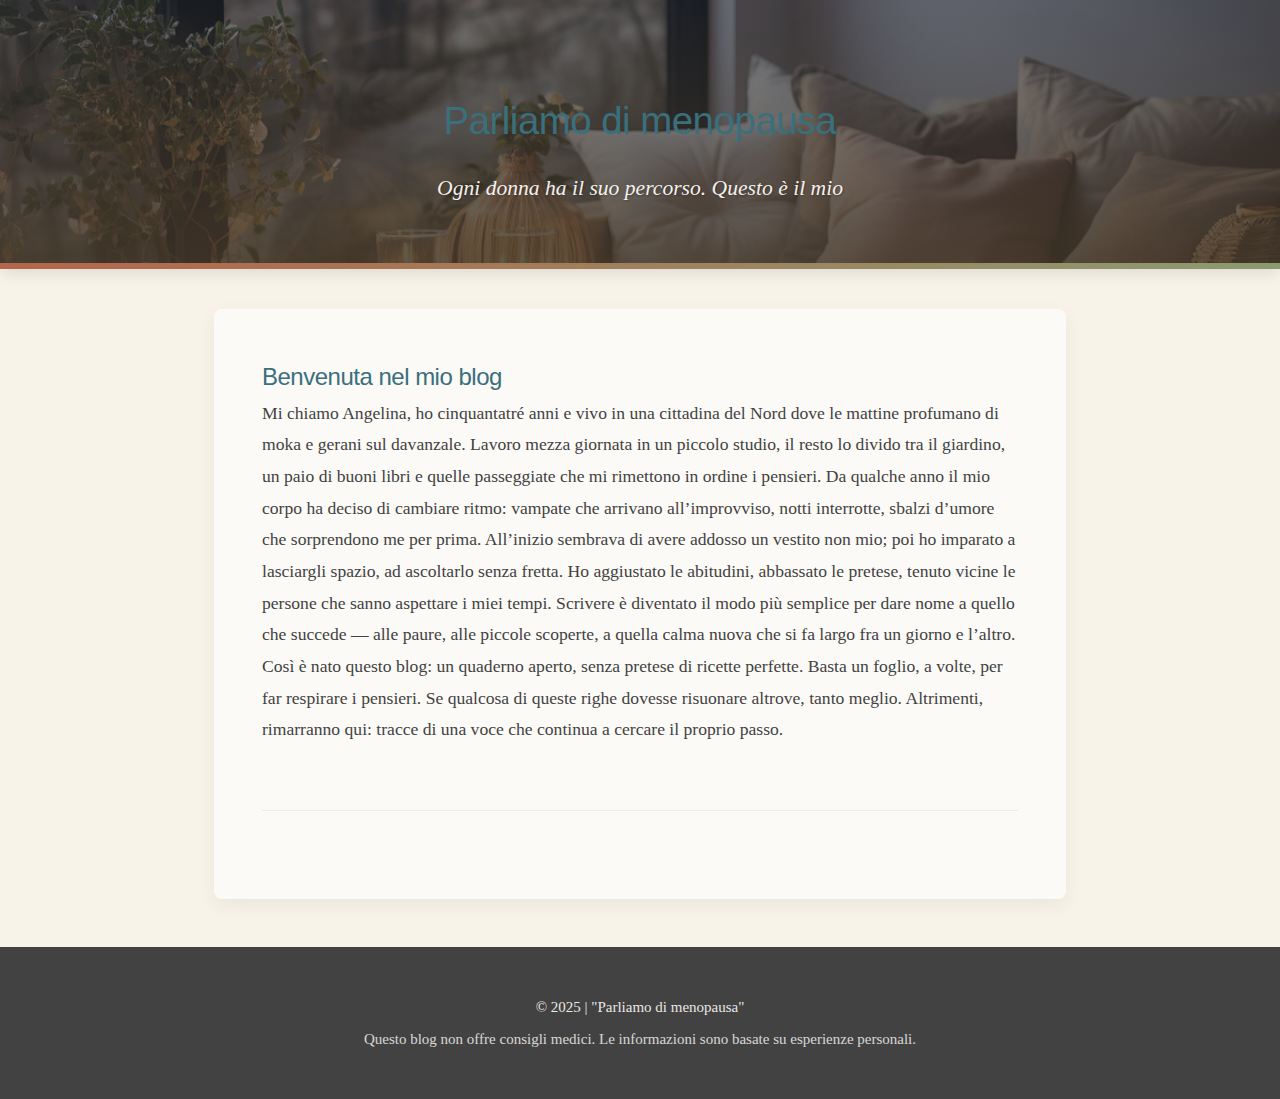
<file: index.html>
<!DOCTYPE html>
<html lang="it">
<head>
    <meta charset="UTF-8">
    <meta name="viewport" content="width=device-width, initial-scale=1.0">
    <meta name="robots" content="noindex, nofollow">
    <meta name="google-site-verification" content="Bh2OVIuwL8ArQyoS9n5jc2Il8YmfDoHZhG6oB0_2rk0" />
    <meta name="description" content="Un blog personale sulla menopausa: storie, esperienze, consigli e ispirazione. Scritto da una donna, per altre donne.">

    <meta name="theme-color" content="#FFE4EC">


    <title>Parliamo di menopausa</title>
    <link rel="icon" href="favicon.ico" type="image/x-icon">
    <link rel="stylesheet" href="style.css">
<script type="application/ld+json">
{
  "@context": "https://schema.org",
  "@type": "Blog",
  "name": "Parliamo di menopausa",
  "url": "https://menopausa-salute.github.io/salute-delle-donne/",  // <-- замени GH-USER на свой логин и путь к блогу!
  "description": "Un blog personale sulla menopausa: storie, esperienze, consigli e ispirazione. Scritto da una donna, per altre donne.",
  "publisher": {
    "@type": "Person",
    "name": "Angelina Marra"
  }
}
</script>

</head>
<body>
    <header>
        <h1>Parliamo di menopausa</h1>
        <p class="sottotitolo">Ogni donna ha il suo percorso. Questo è il mio</p>
    </header>

    <div class="contenitore">
        <main>
            <article class="articolo-principale">
                <h2>Benvenuta nel mio blog</h2>
                <p>
            Mi chiamo Angelina, ho cinquantatré anni e vivo in una cittadina del Nord dove 
			le mattine profumano di moka e gerani sul davanzale. Lavoro mezza giornata in 
			un piccolo studio, il resto lo divido tra il giardino, un paio di buoni libri e 
			quelle passeggiate che mi rimettono in ordine i pensieri.

            Da qualche anno il mio corpo ha deciso di cambiare ritmo: vampate che arrivano 
			all’improvviso, notti interrotte, sbalzi d’umore che sorprendono me per prima. 
			All’inizio sembrava di avere addosso un vestito non mio; poi ho imparato a lasciargli 
			spazio, ad ascoltarlo senza fretta. Ho aggiustato le abitudini, abbassato le pretese, 
			tenuto vicine le persone che sanno aspettare i miei tempi.

            Scrivere è diventato il modo più semplice per dare nome a quello che succede — 
			alle paure, alle piccole scoperte, a quella calma nuova che si fa largo fra un 
			giorno e l’altro. Così è nato questo blog: un quaderno aperto, senza pretese di 
			ricette perfette. Basta un foglio, a volte, per far respirare i pensieri. Se qualcosa 
			di queste righe dovesse risuonare altrove, tanto meglio. Altrimenti, rimarranno qui: 
			tracce di una voce che continua a cercare il proprio passo.
</p>
            </article>

            <!--<section class="lista-articoli">
                <h3>Le nostre guide</h3>
                <ul>
                    <li><a href="#sintomi">I 10 sintomi della menopausa e come gestirli naturalmente</a></li>
                    <li><a href="#dieta">La dieta mediterranea per l'equilibrio ormonale</a></li>
                    <li><a href="#sonno">Come riposare bene durante le vampate notturne</a></li>
                    <li><a href="#esercizi">Yoga e pilates: i migliori esercizi dopo i 50</a></li>
                    <li><a href="#umore">Gestire gli sbalzi d'umore con la mindfulness</a></li>
                    <li><a href="#pelle">Cura della pelle matura: i segreti delle nonne italiane</a></li>
                    <li><a href="#sessualità">Intimità e menopausa: domande e risposte</a></li>
                    <li><a href="#integratori">Integratori naturali della tradizione erboristica</a></li>
                    <li><a href="#abbigliamento">Come vestirsi con stile durante le vampate</a></li>
                    <li><a href="#storie">Storie di rinascita: interviste a donne italiane</a></li>
                </ul>
            </section>-->
        </main>
    </div>

    <footer>
        <p>© 2025 | "Parliamo di menopausa"</p> 
		<p>Questo blog non offre consigli medici. Le informazioni sono basate su esperienze personali.</p>
    </footer>
</body>
</html>
</file>
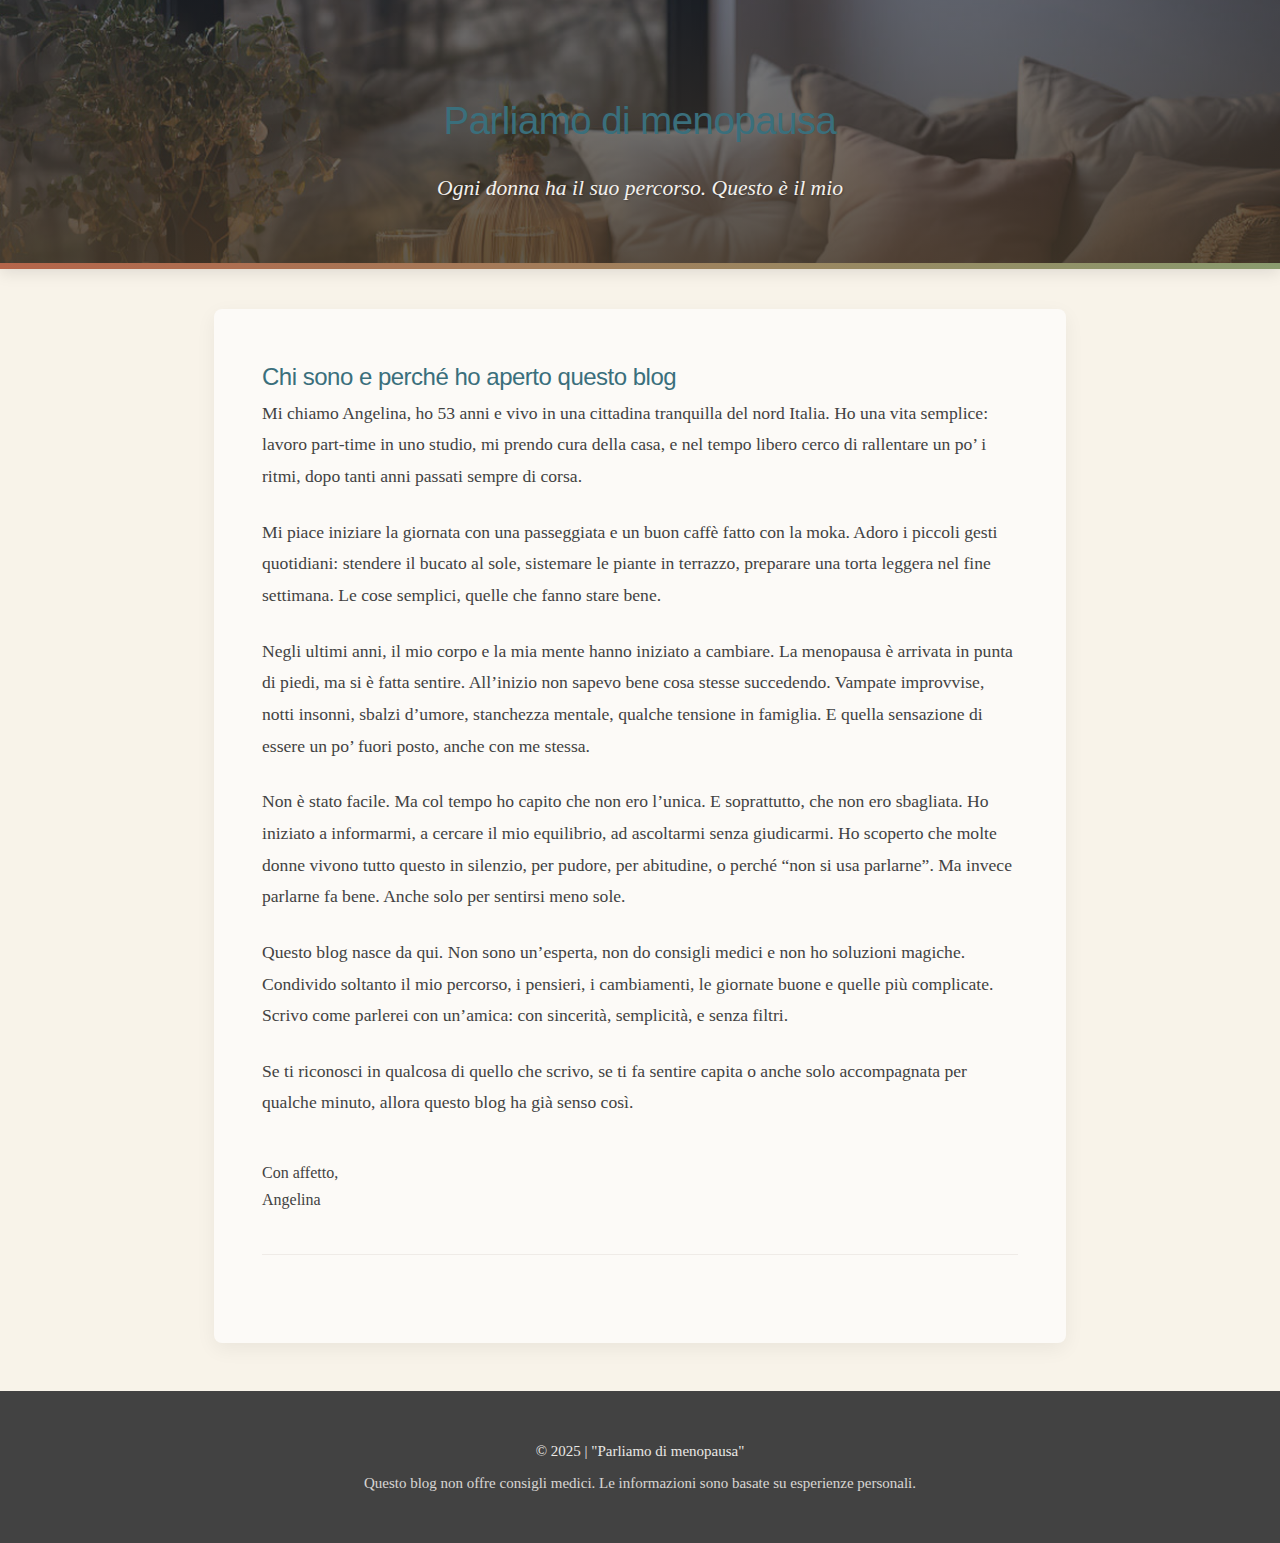
<file: benvenuta.html>
<!DOCTYPE html>
<html lang="it">
<head>
    <meta charset="UTF-8">
    <meta name="viewport" content="width=device-width, initial-scale=1.0">
	<meta name="robots" content="noindex, nofollow">
    <meta name="description" content="Un blog personale sulla menopausa: storie, esperienze, consigli e ispirazione. Scritto da una donna, per altre donne.">
    <meta name="theme-color" content="#FFE4EC">

    <title>Parliamo di menopausa</title>
    <link rel="icon" href="favicon.ico" type="image/x-icon">
    <link rel="stylesheet" href="style.css">
<script type="application/ld+json">
{
  "@context": "https://schema.org",
  "@type": "Blog",
  "name": "Parliamo di menopausa",
  "url": "https://menopausa-salute.github.io/salute-delle-donne/benvenuta.html",
  "description": "Un blog personale sulla menopausa: storie, esperienze, consigli e ispirazione. Scritto da una donna, per altre donne.",
  "publisher": {
    "@type": "Person",
    "name": "Angelina Marra"
  }
}
</script>

</head>
<body>
    <header>
        <h1>Parliamo di menopausa</h1>
        <p class="sottotitolo">Ogni donna ha il suo percorso. Questo è il mio</p>
    </header>

    <div class="contenitore">
        <main>
            <article class="articolo-principale">
                <h2>Chi sono e perché ho aperto questo blog</h2>
                <p>
                  Mi chiamo Angelina, ho 53 anni e vivo in una cittadina tranquilla del nord Italia. Ho una vita semplice: lavoro part-time in uno studio, mi prendo cura della casa, e nel tempo libero cerco di rallentare un po’ i ritmi, dopo tanti anni passati sempre di corsa.
                </p>
                <p>
                  Mi piace iniziare la giornata con una passeggiata e un buon caffè fatto con la moka. Adoro i piccoli gesti quotidiani: stendere il bucato al sole, sistemare le piante in terrazzo, preparare una torta leggera nel fine settimana. Le cose semplici, quelle che fanno stare bene.
                </p>
                <p>
                  Negli ultimi anni, il mio corpo e la mia mente hanno iniziato a cambiare. La menopausa è arrivata in punta di piedi, ma si è fatta sentire. All’inizio non sapevo bene cosa stesse succedendo. Vampate improvvise, notti insonni, sbalzi d’umore, stanchezza mentale, qualche tensione in famiglia. E quella sensazione di essere un po’ fuori posto, anche con me stessa.
                </p>
                <p>
                  Non è stato facile. Ma col tempo ho capito che non ero l’unica. E soprattutto, che non ero sbagliata. Ho iniziato a informarmi, a cercare il mio equilibrio, ad ascoltarmi senza giudicarmi. Ho scoperto che molte donne vivono tutto questo in silenzio, per pudore, per abitudine, o perché “non si usa parlarne”. Ma invece parlarne fa bene. Anche solo per sentirsi meno sole.
                </p>
                <p>
                  Questo blog nasce da qui. Non sono un’esperta, non do consigli medici e non ho soluzioni magiche.<br>
                  Condivido soltanto il mio percorso, i pensieri, i cambiamenti, le giornate buone e quelle più complicate. Scrivo come parlerei con un’amica: con sincerità, semplicità, e senza filtri.
                </p>
                <p>
                  Se ti riconosci in qualcosa di quello che scrivo, se ti fa sentire capita o anche solo accompagnata per qualche minuto, allora questo blog ha già senso così.
                </p>
                <div style="margin-top:2.5rem; font-weight: 500;">
                  Con affetto,<br>
                  Angelina
                </div>
            </article>
        </main>
    </div>

    <footer>
        <p>© 2025 | "Parliamo di menopausa"</p> 
		<p>Questo blog non offre consigli medici. Le informazioni sono basate su esperienze personali.</p>
    </footer>
</body>
</html>
</file>
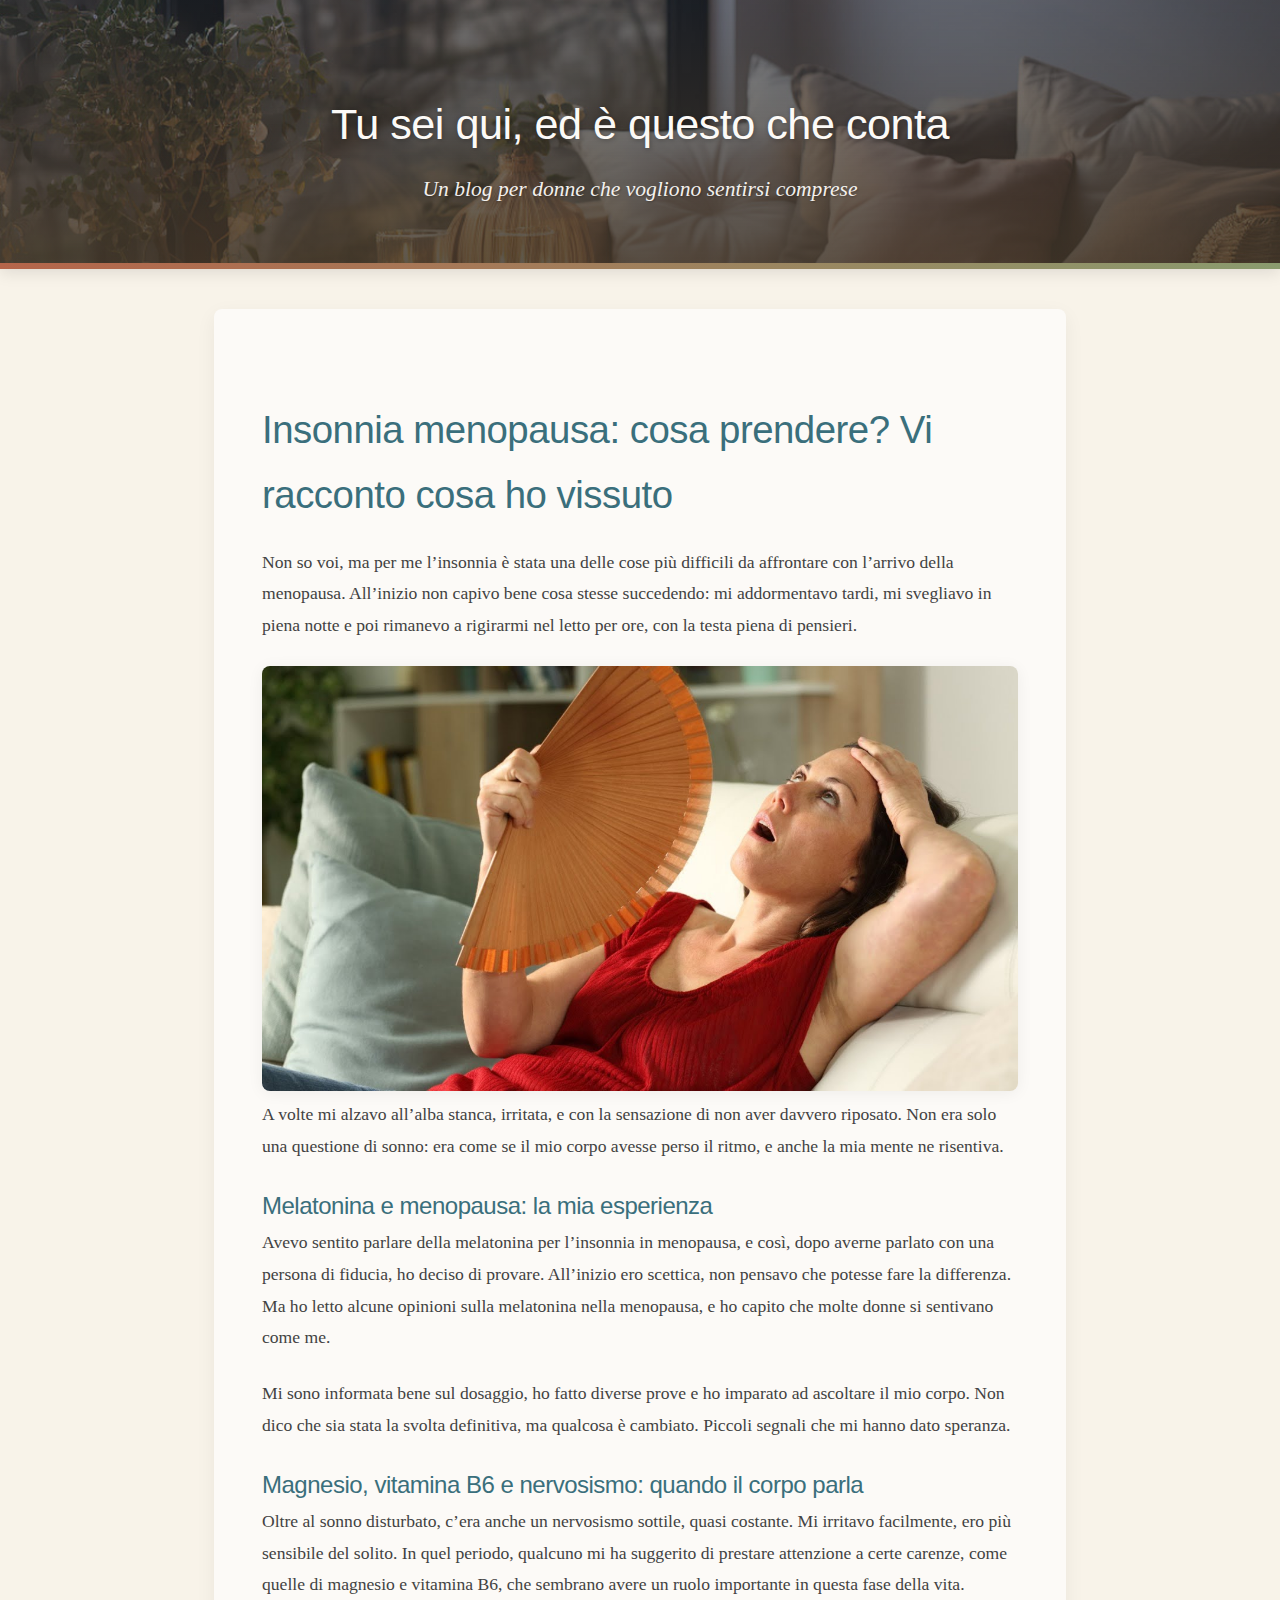
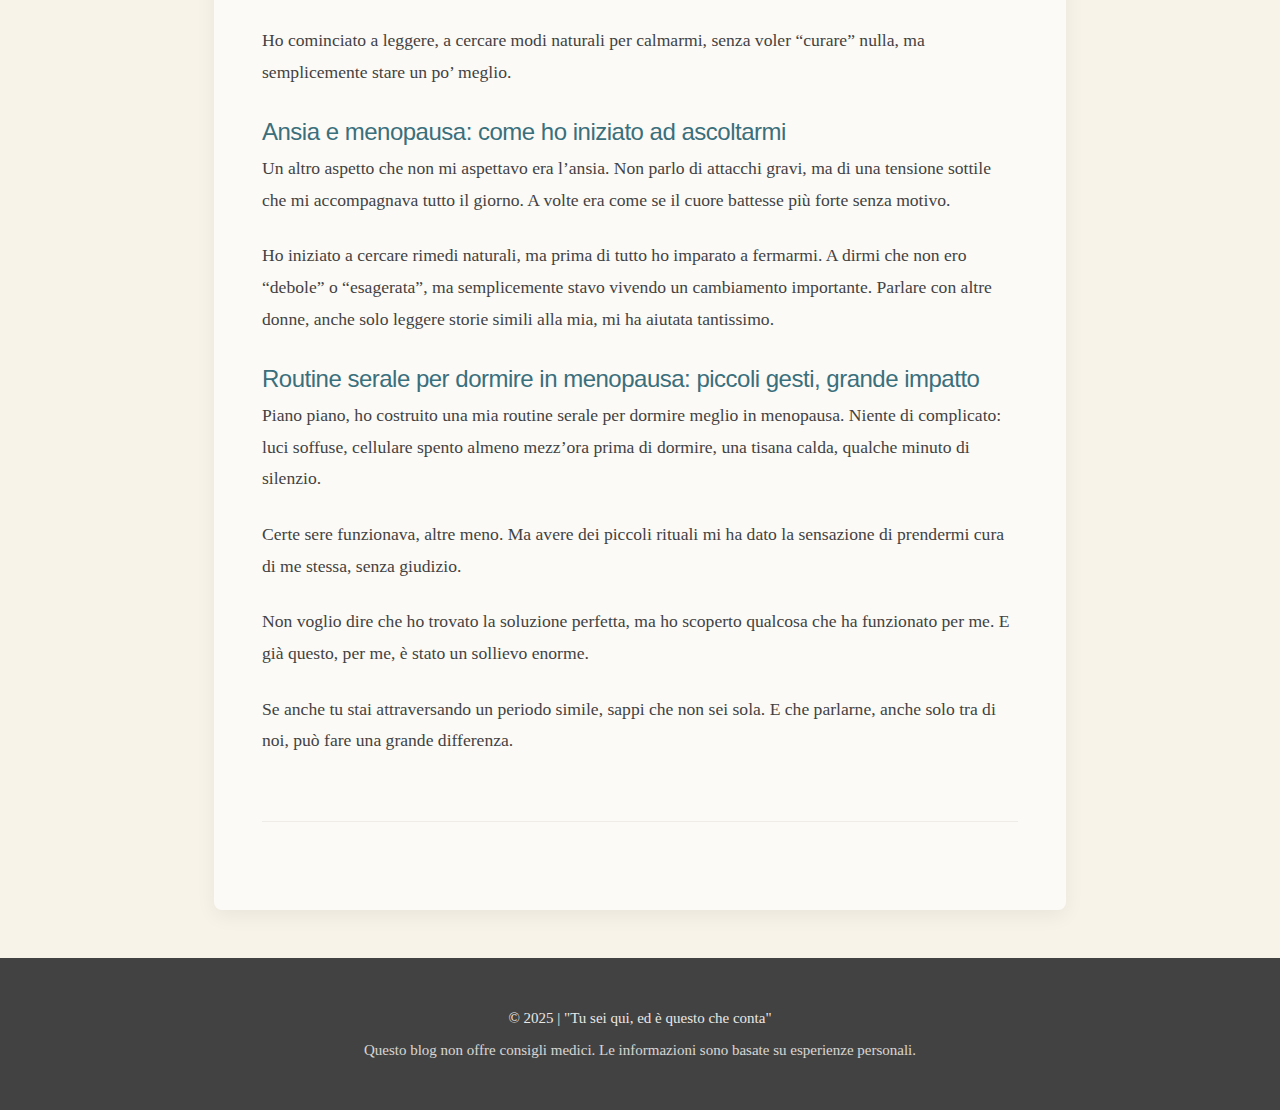
<file: insonnia-menopausa-esperienza.html>
<!DOCTYPE html>
<html lang="it">
<head>
    <meta charset="UTF-8">
    <meta name="viewport" content="width=device-width, initial-scale=1.0">
    <meta name="robots" content="index, follow">

    <meta name="description" content="Notte dopo notte non riuscivo a dormire. Qui racconto come ho vissuto l’insonnia in menopausa e cosa ha fatto davvero la differenza per me">
    <meta name="theme-color" content="#FFE4EC">

    <title>Insonnia in menopausa: la mia esperienza reale e sincera</title>
    <link rel="icon" href="img/favicon.png" type="image/x-icon">
    <link rel="stylesheet" href="style.css">
<script type="application/ld+json">
{
  "@context": "https://schema.org",
  "@type": "BlogPosting",
  "headline": "Insonnia menopausa: cosa prendere? Vi racconto cosa ho vissuto",
  "description": "Notte dopo notte non riuscivo a dormire. Qui racconto come ho vissuto l’insonnia in menopausa, quali rimedi ho provato e cosa ha fatto davvero la differenza per me.",
  "author": {
    "@type": "Person",
    "name": "Angelina Marra"
  },
  "datePublished": "2025-07-16",
  "mainEntityOfPage": {
    "@type": "WebPage",
    "@id": "https://menopausa-salute.github.io/salute-delle-donne/insonnia-menopausa-esperienza.html"
  },
  "publisher": {
    "@type": "Organization",
    "name": "Parliamo di menopausa"
  }
}
</script>

</head>
<body>
    <header>
        <span>Tu sei qui, ed è questo che conta</span>
        <p class="sottotitolo">Un blog per donne che vogliono sentirsi comprese</p>
    </header>

    <div class="contenitore">
        <main>

            <article class="articolo-principale" style="margin-top:2.5rem;">
                <h1>Insonnia menopausa: cosa prendere? Vi racconto cosa ho vissuto</h1>
                <p>
                    Non so voi, ma per me l’insonnia è stata una delle cose più difficili da affrontare con l’arrivo della menopausa. All’inizio non capivo bene cosa stesse succedendo: mi addormentavo tardi, mi svegliavo in piena notte e poi rimanevo a rigirarmi nel letto per ore, con la testa piena di pensieri.
                </p>
				<img src="img/sonno-menopausa.jpg" alt="Donna che si sveglia di notte per l'insonnia in menopausa" style="max-width: 100%; height: auto; border-radius: 8px; box-shadow: 0 2px 16px rgba(0,0,0,0.06);">
                <p>
                    A volte mi alzavo all’alba stanca, irritata, e con la sensazione di non aver davvero riposato. Non era solo una questione di sonno: era come se il mio corpo avesse perso il ritmo, e anche la mia mente ne risentiva.
                </p>
                
                <h2>Melatonina e menopausa: la mia esperienza</h2>
                <p>
                    Avevo sentito parlare della melatonina per l’insonnia in menopausa, e così, dopo averne parlato con una persona di fiducia, ho deciso di provare.
                    All’inizio ero scettica, non pensavo che potesse fare la differenza. Ma ho letto alcune opinioni sulla melatonina nella menopausa, e ho capito che molte donne si sentivano come me.
                </p>
                <p>
                    Mi sono informata bene sul dosaggio, ho fatto diverse prove e ho imparato ad ascoltare il mio corpo. Non dico che sia stata la svolta definitiva, ma qualcosa è cambiato. Piccoli segnali che mi hanno dato speranza.
                </p>

                <h2>Magnesio, vitamina B6 e nervosismo: quando il corpo parla</h2>
                <p>
                    Oltre al sonno disturbato, c’era anche un nervosismo sottile, quasi costante. Mi irritavo facilmente, ero più sensibile del solito. In quel periodo, qualcuno mi ha suggerito di prestare attenzione a certe carenze, come quelle di magnesio e vitamina B6, che sembrano avere un ruolo importante in questa fase della vita.
                </p>
                <p>
                    Ho cominciato a leggere, a cercare modi naturali per calmarmi, senza voler “curare” nulla, ma semplicemente stare un po’ meglio.
                </p>

                <h2>Ansia e menopausa: come ho iniziato ad ascoltarmi</h2>
                <p>
                    Un altro aspetto che non mi aspettavo era l’ansia. Non parlo di attacchi gravi, ma di una tensione sottile che mi accompagnava tutto il giorno. A volte era come se il cuore battesse più forte senza motivo.
                </p>
                <p>
                    Ho iniziato a cercare rimedi naturali, ma prima di tutto ho imparato a fermarmi. A dirmi che non ero “debole” o “esagerata”, ma semplicemente stavo vivendo un cambiamento importante. Parlare con altre donne, anche solo leggere storie simili alla mia, mi ha aiutata tantissimo.
                </p>

                <h2>Routine serale per dormire in menopausa: piccoli gesti, grande impatto</h2>
                <p>
                    Piano piano, ho costruito una mia routine serale per dormire meglio in menopausa. Niente di complicato: luci soffuse, cellulare spento almeno mezz’ora prima di dormire, una tisana calda, qualche minuto di silenzio.
                </p>
                <p>
                    Certe sere funzionava, altre meno. Ma avere dei piccoli rituali mi ha dato la sensazione di prendermi cura di me stessa, senza giudizio.
                </p>

                <p>
                    Non voglio dire che ho trovato la soluzione perfetta, ma ho scoperto qualcosa che ha funzionato per me. E già questo, per me, è stato un sollievo enorme.
                </p>
                <p>
                    Se anche tu stai attraversando un periodo simile, sappi che non sei sola. E che parlarne, anche solo tra di noi, può fare una grande differenza.
                </p>
            </article>

            <!--
            <section class="lista-articoli">
                
            </section>
            -->
        </main>
    </div>

    <footer>
        <p>© 2025 | "Tu sei qui, ed è questo che conta"</p>
        <p>Questo blog non offre consigli medici. Le informazioni sono basate su esperienze personali.</p>
    </footer>
</body>
</html>
</file>
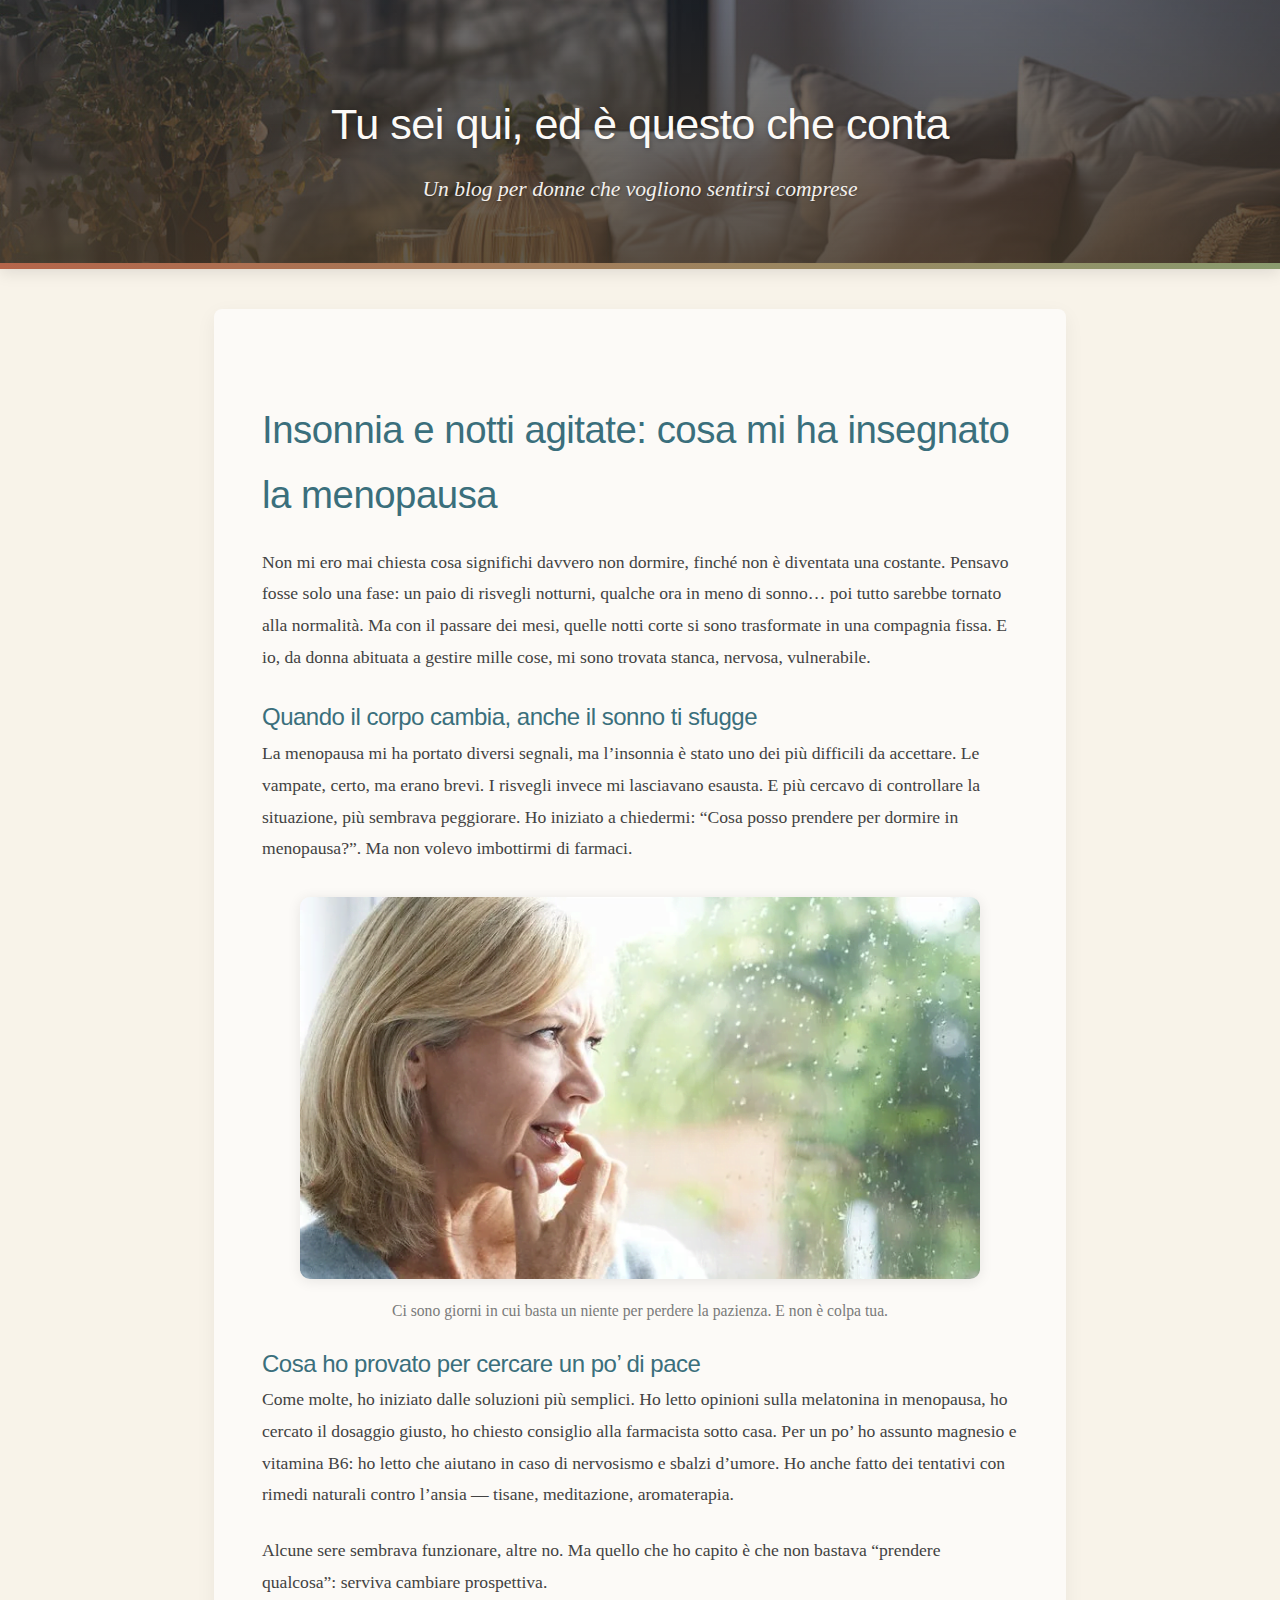
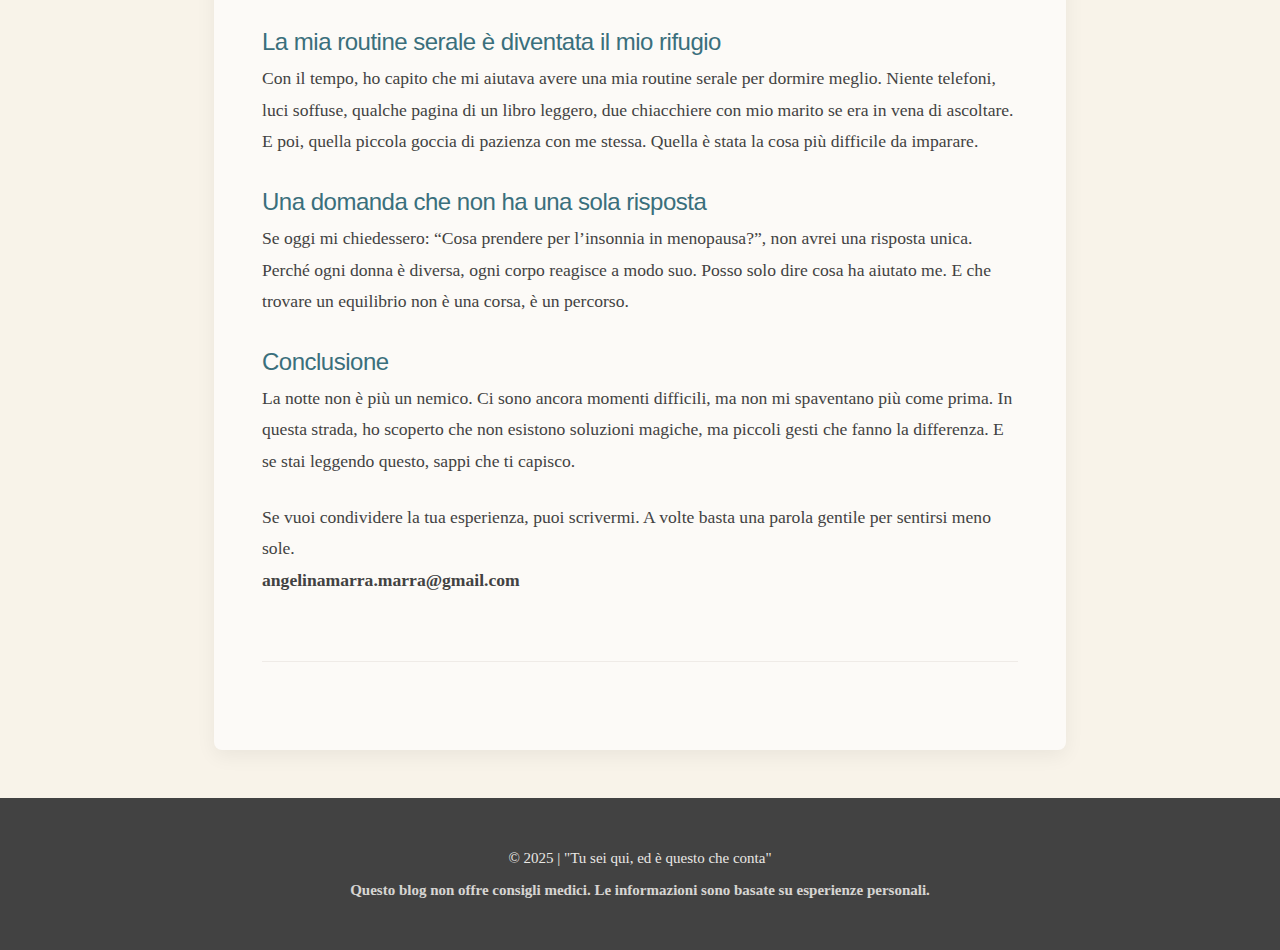
<file: rimedi-vampate-calore.html>
<!DOCTYPE html>
<html lang="it">
<head>
    <meta charset="UTF-8">
    <meta name="viewport" content="width=device-width, initial-scale=1.0">
    <meta name="robots" content="index, follow">

    <meta name="description" content="Le notti insonni, i risvegli improvvisi, la stanchezza al mattino: ecco cosa ho vissuto e cosa mi ha aiutato a ritrovare un po’ di pace.">
    <meta name="theme-color" content="#FFE4EC">

    <title>Insonnia in menopausa: cosa mi ha davvero aiutato</title>
    <link rel="icon" href="img/favicon.png" type="image/x-icon">
    <link rel="stylesheet" href="style.css">
<script type="application/ld+json">
{
  "@context": "https://schema.org",
  "@type": "BlogPosting",
  "headline": "Insonnia e notti agitate: cosa mi ha insegnato la menopausa",
  "description": "Le notti insonni, i risvegli improvvisi, la stanchezza al mattino: ecco cosa ho vissuto e cosa mi ha aiutato a ritrovare un po’ di pace. Esperienza reale, tentativi, routine serale e riflessioni su cosa può aiutare davvero in menopausa.",
  "author": {
    "@type": "Person",
    "name": "Angelina Marra"
  },
  "datePublished": "2025-07-16",
  "mainEntityOfPage": {
    "@type": "WebPage",
    "@id": "https://menopausa-salute.github.io/salute-delle-donne/rimedi-vampate-calore.html"
  },
  "publisher": {
    "@type": "Organization",
    "name": "Parliamo di menopausa"
  }
}
</script>

</head>
<body>
    <header>
        <span>Tu sei qui, ed è questo che conta</span>
        <p class="sottotitolo">Un blog per donne che vogliono sentirsi comprese</p>
    </header>

    <div class="contenitore">
        <main>
            <article class="articolo-principale" style="margin-top:2.5rem;">
                <h1>Insonnia e notti agitate: cosa mi ha insegnato la menopausa</h1>
                <p>
                    Non mi ero mai chiesta cosa significhi davvero non dormire, finché non è diventata una costante. Pensavo fosse solo una fase: un paio di risvegli notturni, qualche ora in meno di sonno… poi tutto sarebbe tornato alla normalità. Ma con il passare dei mesi, quelle notti corte si sono trasformate in una compagnia fissa. E io, da donna abituata a gestire mille cose, mi sono trovata stanca, nervosa, vulnerabile.
                </p>

                <h2>Quando il corpo cambia, anche il sonno ti sfugge</h2>
                <p>
                    La menopausa mi ha portato diversi segnali, ma l’insonnia è stato uno dei più difficili da accettare. Le vampate, certo, ma erano brevi. I risvegli invece mi lasciavano esausta. E più cercavo di controllare la situazione, più sembrava peggiorare. Ho iniziato a chiedermi: “Cosa posso prendere per dormire in menopausa?”. Ma non volevo imbottirmi di farmaci.
                </p>
				<figure class="figure-centered" style="margin: 2rem 0 1.2rem 0; text-align: center;">
                <img src="img/donna depressa.png" 
                     alt="Sintomi emotivi della menopausa: ansia e irritabilità"
                     class="figure-centered__img"
                     style="max-width: 90%; height: auto; border-radius: 10px; box-shadow: 0 2px 14px rgba(0,0,0,0.09);">
                <figcaption class="figure-centered__caption" style="color:#7a7a7a; font-size:0.98em; margin-top:0.7em;">
                Ci sono giorni in cui basta un niente per perdere la pazienza. E non è colpa tua.
                </figcaption>
                </figure>

                <h2>Cosa ho provato per cercare un po’ di pace</h2>
                <p>
                    Come molte, ho iniziato dalle soluzioni più semplici. Ho letto opinioni sulla melatonina in menopausa, ho cercato il dosaggio giusto, ho chiesto consiglio alla farmacista sotto casa. Per un po’ ho assunto magnesio e vitamina B6: ho letto che aiutano in caso di nervosismo e sbalzi d’umore. Ho anche fatto dei tentativi con rimedi naturali contro l’ansia — tisane, meditazione, aromaterapia.
                </p>
                <p>
                    Alcune sere sembrava funzionare, altre no. Ma quello che ho capito è che non bastava “prendere qualcosa”: serviva cambiare prospettiva.
                </p>

                <h2>La mia routine serale è diventata il mio rifugio</h2>
                <p>
                    Con il tempo, ho capito che mi aiutava avere una mia routine serale per dormire meglio. Niente telefoni, luci soffuse, qualche pagina di un libro leggero, due chiacchiere con mio marito se era in vena di ascoltare. E poi, quella piccola goccia di pazienza con me stessa. Quella è stata la cosa più difficile da imparare.
                </p>

                <h2>Una domanda che non ha una sola risposta</h2>
                <p>
                    Se oggi mi chiedessero: “Cosa prendere per l’insonnia in menopausa?”, non avrei una risposta unica. Perché ogni donna è diversa, ogni corpo reagisce a modo suo. Posso solo dire cosa ha aiutato me. E che trovare un equilibrio non è una corsa, è un percorso.
                </p>

                <h2>Conclusione</h2>
                <p>
                    La notte non è più un nemico. Ci sono ancora momenti difficili, ma non mi spaventano più come prima. In questa strada, ho scoperto che non esistono soluzioni magiche, ma piccoli gesti che fanno la differenza. E se stai leggendo questo, sappi che ti capisco.
                </p>
                <p>
                    Se vuoi condividere la tua esperienza, puoi scrivermi. A volte basta una parola gentile per sentirsi meno sole.<br>
					<b>angelinamarra.marra@gmail.com<b>
                </p>
            </article>
        </main>
    </div>

    <footer>
        <p>© 2025 | "Tu sei qui, ed è questo che conta"</p>
        <p>Questo blog non offre consigli medici. Le informazioni sono basate su esperienze personali.</p>
    </footer>
</body>
</html>
</file>
<file: style.css>
:root {
  --deep-teal: #3a6f7c;       
  --warm-terracotta: #b5654a;  
  --soft-sage: #8a9b6e;       
  --warm-beige: #f8f3e9;     
  --soft-taupe: #b8a99a;      
  --charcoal: #424242;        
  --off-white: #fcfaf7;       
}

* {
  margin: 0;
  padding: 0;
  box-sizing: border-box;
}

body {
  background-color: var(--warm-beige);
  color: var(--charcoal);
  font-family: 'Lora', 'Georgia', serif;
  line-height: 1.7;
  padding: 0;
  display: flex;
  flex-direction: column;
  min-height: 100vh;
}

/* === Типографика === */
h1, h2, h3, h4 {
  font-family: 'Montserrat', 'Helvetica', sans-serif;
  color: var(--deep-teal);
  font-weight: 500;
  letter-spacing: -0.5px;
}

h1 {
  margin-bottom: 1.2rem;
  font-size: 2.4rem;
}

h3 {
  margin-bottom: 1.5rem;
  font-size: 1.5rem;
}

p {
  margin-bottom: 1.5rem;
  font-size: 1.1rem;
  line-height: 1.8;
}

a {
  color: var(--warm-terracotta);
  text-decoration: none;
  transition: all 0.3s ease;
}

a:hover {
  color: var(--deep-teal);
  text-decoration: underline;
}

/* === Шапка с идеальным фоном === */
header {
  background: linear-gradient(rgb(41 47 58 / 54%), rgb(67 56 43 / 85%)), url(img/home.jpg) center / cover no-repeat;
  padding: 5.5rem 1rem 4rem;
  text-align: center;
  color: var(--off-white);
  position: relative;
  margin-bottom: 2.5rem;
  box-shadow: 0 4px 15px rgba(0,0,0,0.1);
}

header::after {
  content: "";
  position: absolute;
  bottom: 0;
  left: 0;
  right: 0;
  height: 6px;
  background: linear-gradient(to right, var(--warm-terracotta), var(--soft-sage));
}

header span {
  display: block;
  font-family: 'Montserrat', sans-serif;
  font-size: 2.7rem;
  font-weight: 500;
  letter-spacing: -0.5px;
  text-shadow: 1px 1px 5px rgba(0,0,0,0.3);
  margin-bottom: 0.5rem;
}

.sottotitolo {
  font-style: italic;
  font-size: 1.35rem;
  max-width: 650px;
  margin: 0.7rem auto 0;
  opacity: 0.95;
  font-weight: 300;
  position: relative;
  text-shadow: 1px 1px 2px rgba(0,0,0,0.25);
  line-height: 1.5;
}

/* === Основной контент === */
.contenitore {
  max-width: 900px;
  margin: 0 auto 3rem;
  padding: 0 1.5rem;
  flex: 1;
}

main {
  background-color: var(--off-white);
  border-radius: 8px;
  padding: 3rem;
  box-shadow: 0 6px 20px rgba(0,0,0,0.06);
  position: relative;
  z-index: 2;
}

.articolo-principale {
  margin-bottom: 2.5rem;
  padding-bottom: 2.5rem;
  border-bottom: 1px solid rgba(168, 155, 140, 0.15);
}

/* === Список статей === */
.lista-articoli {
  padding: 0.5rem 0;
}

.lista-articoli h3 {
  color: var(--deep-teal);
  margin-bottom: 1.8rem;
  padding-bottom: 0.8rem;
  border-bottom: 1px solid var(--soft-taupe);
}

.lista-articoli ul {
  list-style-type: none;
  padding: 0;
}

.lista-articoli li {
  margin-bottom: 1.4rem;
  padding-left: 0;
  position: relative;
  transition: all 0.3s ease;
}

.lista-articoli li:hover {
  transform: translateX(5px);
}

.lista-articoli a {
  display: block;
  padding: 1rem 1.2rem;
  background-color: rgba(138, 155, 110, 0.07);
  border-radius: 6px;
  color: var(--charcoal);
  font-weight: 500;
  text-decoration: none;
  transition: all 0.3s ease;
  border-left: 3px solid var(--soft-taupe);
}

.lista-articoli a:hover {
  background-color: rgba(181, 101, 74, 0.08);
  text-decoration: none;
  color: var(--deep-teal);
  border-left-color: var(--warm-terracotta);
}

/* === Подвал === */
footer {
  background-color: var(--charcoal);
  color: var(--off-white);
  padding: 2.5rem 1rem;
  text-align: center;
  margin-top: auto;
  font-size: 0.95rem;
}

footer p {
  max-width: 600px;
  margin: 0.5rem auto;
  line-height: 1.6;
  opacity: 0.8;
  font-size: 15px;
}

footer p:first-child {
  font-weight: 500;
  opacity: 0.9;
}

/* === Адаптивность === */
@media (max-width: 768px) {
  header {
    padding: 4rem 1rem 3rem;
  }
  
  header span {
    font-size: 2.3rem;
  }
  
  .sottotitolo {
    font-size: 1.2rem;
  }
  
  .contenitore {
    padding: 0 1.2rem;
  }
  
  main {
    padding: 2.5rem;
  }
  
  h1 {
    font-size: 2rem;
  }
}

@media (max-width: 480px) {
  header {
    padding: 3.2rem 1rem 2.5rem;
    background-position: 60% center;
  }
  
  header span {
    font-size: 1.9rem;
  }
  
  .sottotitolo {
    font-size: 1.1rem;
  }
  
  .articolo-principale p {
    font-size: 1.05rem;
  }
  
  main {
    padding: 2rem 1.5rem;
  }
  
  .lista-articoli a {
    padding: 0.9rem;
    font-size: 0.98rem;
  }
}
</file>
